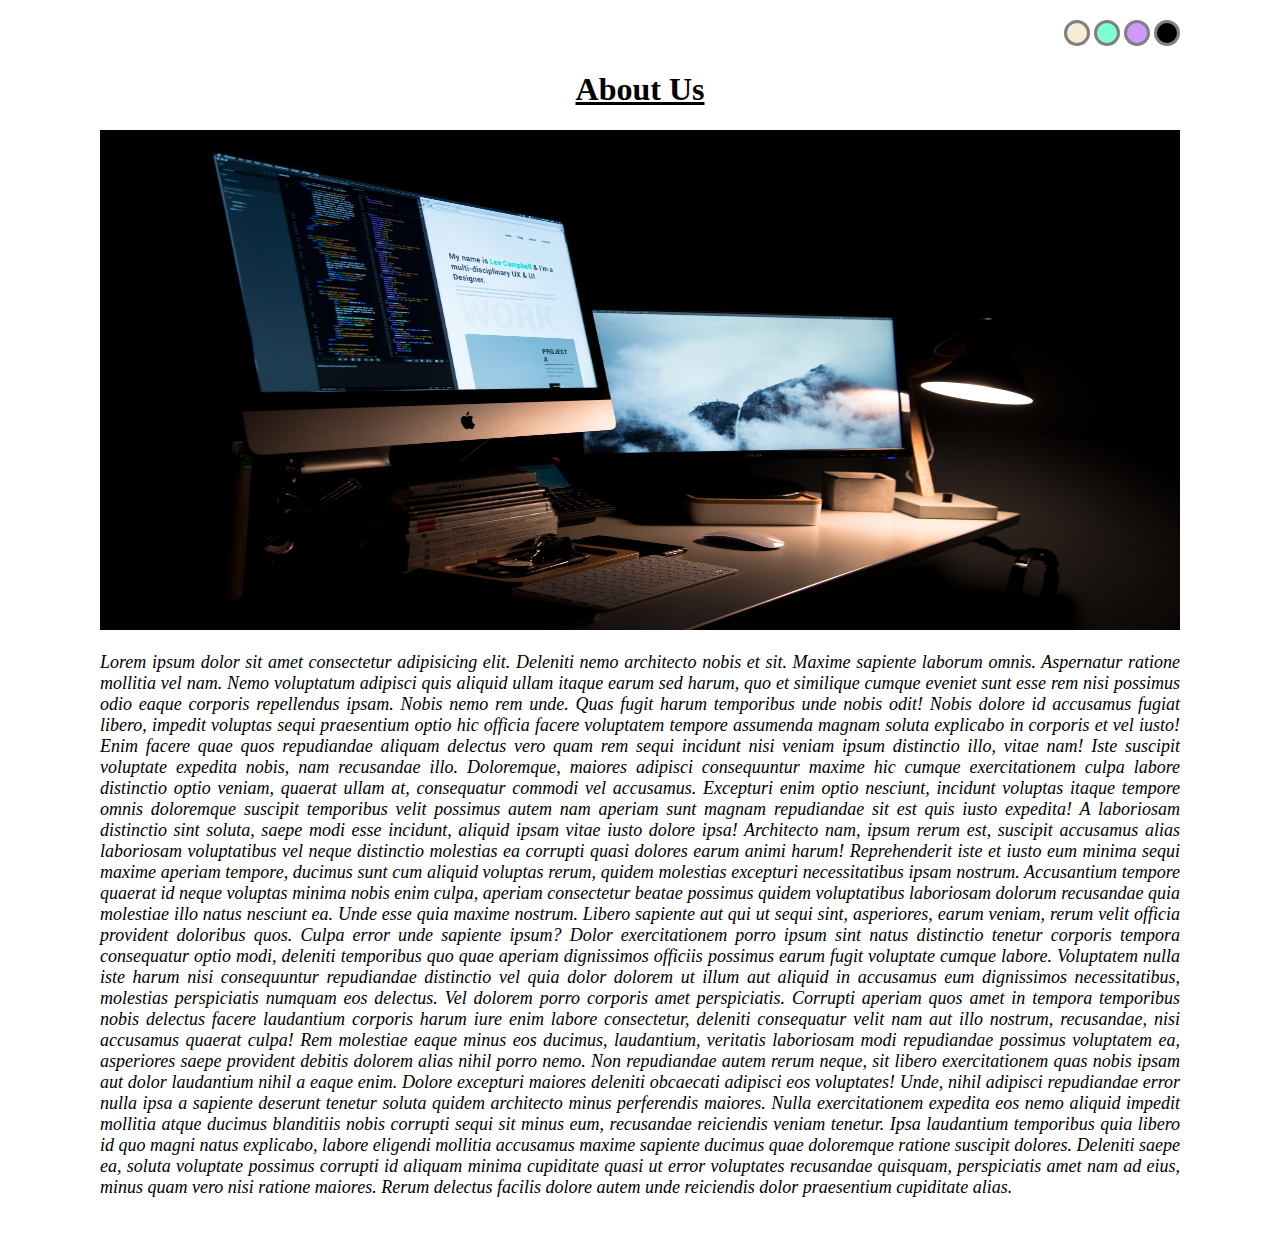
<file: BackgroundChanger/index.html>
<!DOCTYPE html>
<html lang="en">
<head>
    <meta charset="UTF-8">
    <meta http-equiv="X-UA-Compatible" content="IE=edge">
    <meta name="viewport" content="width=device-width, initial-scale=1.0">
    <title>Background Changer</title>
    <style>
        body{
            margin: 0;
            padding: 20px 100px;
        }
        h1{
            text-align: center;
            text-decoration: underline;
        }
        img{
            width: 100%;
            height: 500px;
            margin: 0 auto;
        }
        p{
            font-size: 18px;
            text-align: justify;
        }
        .btn{
            width: 20px;
            height: 20px;
            display: inline-block;
            border: solid grey;
            border-radius: 50%;
            cursor: pointer;
        }
        #white{
            background-color: antiquewhite;
        }
        #aqua{
            background-color: aquamarine;
        }
        #violet{
            background-color: #ce9aff;
        }
        #black{
            background-color: black;
        }
        #color-switcher{
            text-align: right;
        }
    </style>
</head>
<body>
    <div id="color-switcher">
        <span class="btn" id="white" onclick="changeBG('#FAEBD7')"></span>
        <span class="btn" id="aqua" onclick="changeBG('#7FFFD4')"></span>
        <span class="btn" id="violet" onclick="changeBG('#ce9aff')"></span>
        <span class="btn" id="black" onclick="changeBG('#000000')"></span>
    </div>

    <h1 class="text">About Us</h1>
    <img src="image1.jpg" alt="">
    <p class="text">
        <i>
        Lorem ipsum dolor sit amet consectetur adipisicing elit. Deleniti nemo architecto nobis et sit. 
        Maxime sapiente laborum omnis. Aspernatur ratione mollitia vel nam. Nemo voluptatum adipisci quis 
        aliquid ullam itaque earum sed harum, quo et similique cumque eveniet sunt esse rem nisi possimus 
        odio eaque corporis repellendus ipsam. Nobis nemo rem unde. Quas fugit harum temporibus unde nobis 
        odit! Nobis dolore id accusamus fugiat libero, impedit voluptas sequi praesentium optio hic officia 
        facere voluptatem tempore assumenda magnam soluta explicabo in corporis et vel iusto! Enim facere quae
        quos repudiandae aliquam delectus vero quam rem sequi incidunt nisi veniam ipsum distinctio illo, vitae 
        nam! Iste suscipit voluptate expedita nobis, nam recusandae illo. Doloremque, maiores adipisci consequuntur 
        maxime hic cumque exercitationem culpa labore distinctio optio veniam, quaerat ullam at, consequatur commodi 
        vel accusamus. Excepturi enim optio nesciunt, incidunt voluptas itaque tempore omnis doloremque suscipit 
        temporibus velit possimus autem nam aperiam sunt magnam repudiandae sit est quis iusto expedita! A laboriosam 
        distinctio sint soluta, saepe modi esse incidunt, aliquid ipsam vitae iusto dolore ipsa! Architecto nam, ipsum 
        rerum est, suscipit accusamus alias laboriosam voluptatibus vel neque distinctio molestias ea corrupti quasi 
        dolores earum animi harum! Reprehenderit iste et iusto eum minima sequi maxime aperiam tempore, ducimus sunt 
        cum aliquid voluptas rerum, quidem molestias excepturi necessitatibus ipsam nostrum. Accusantium tempore quaerat 
        id neque voluptas minima nobis enim culpa, aperiam consectetur beatae possimus quidem voluptatibus laboriosam 
        dolorum recusandae quia molestiae illo natus nesciunt ea. Unde esse quia maxime nostrum. Libero sapiente aut qui 
        ut sequi sint, asperiores, earum veniam, rerum velit officia provident doloribus quos. Culpa error unde sapiente 
        ipsum? Dolor exercitationem porro ipsum sint natus distinctio tenetur corporis tempora consequatur optio modi, 
        deleniti temporibus quo quae aperiam dignissimos officiis possimus earum fugit voluptate cumque labore. 
        Voluptatem nulla iste harum nisi consequuntur repudiandae distinctio vel quia dolor dolorem ut illum aut 
        aliquid in accusamus eum dignissimos necessitatibus, molestias perspiciatis numquam eos delectus. Vel dolorem 
        porro corporis amet perspiciatis. Corrupti aperiam quos amet in tempora temporibus nobis delectus facere 
        laudantium corporis harum iure enim labore consectetur, deleniti consequatur velit nam aut illo nostrum, 
        recusandae, nisi accusamus quaerat culpa! Rem molestiae eaque minus eos ducimus, laudantium, veritatis 
        laboriosam modi repudiandae possimus voluptatem ea, asperiores saepe provident debitis dolorem alias nihil 
        porro nemo. Non repudiandae autem rerum neque, sit libero exercitationem quas nobis ipsam aut dolor laudantium 
        nihil a eaque enim. Dolore excepturi maiores deleniti obcaecati adipisci eos voluptates! Unde, nihil adipisci 
        repudiandae error nulla ipsa a sapiente deserunt tenetur soluta quidem architecto minus perferendis maiores. 
        Nulla exercitationem expedita eos nemo aliquid impedit mollitia atque ducimus blanditiis nobis corrupti sequi 
        sit minus eum, recusandae reiciendis veniam tenetur. Ipsa laudantium temporibus quia libero id quo magni natus 
        explicabo, labore eligendi mollitia accusamus maxime sapiente ducimus quae doloremque ratione suscipit dolores. 
        Deleniti saepe ea, soluta voluptate possimus corrupti id aliquam minima cupiditate quasi ut error voluptates 
        recusandae quisquam, perspiciatis amet nam ad eius, minus quam vero nisi ratione maiores. Rerum delectus facilis 
        dolore autem unde reiciendis dolor praesentium cupiditate alias.</i>
    </p>

    <script>
        function changeBG(color){
            document.body.style.backgroundColor = color;
            let txt = document.getElementsByClassName('text');
            if(color == '#000000'){
                for(let elm of txt){
                    elm.style.color = "white";
                }
            } else{
                for(let elm of txt){
                    elm.style.color = "black";
                }
            }
        }
    </script>
    
</body>
</html>
</file>
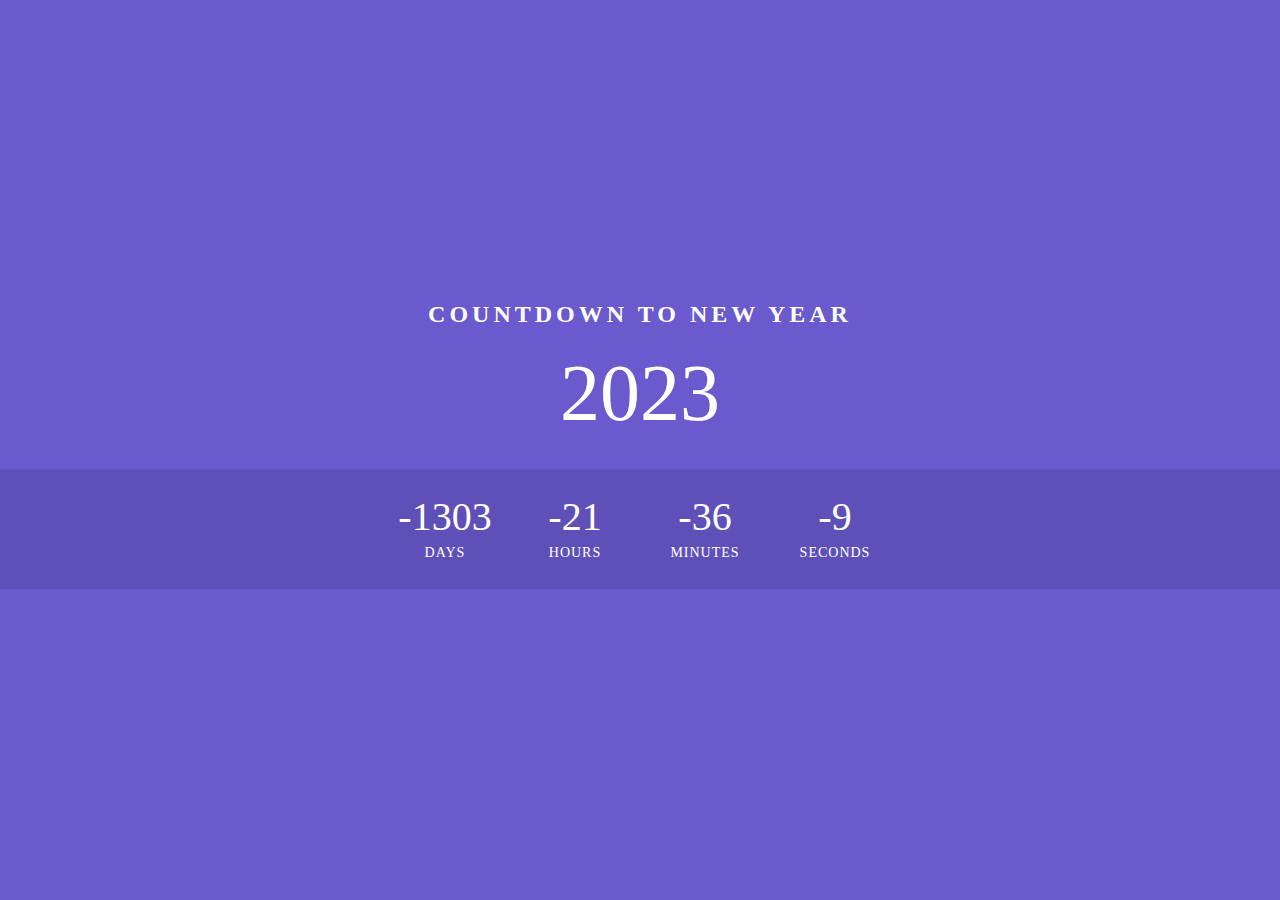
<file: New Year-Countdown/Index.html>
<!DOCTYPE html>
<html lang="en">
<head>
    <meta charset="UTF-8">
    <meta http-equiv="X-UA-Compatible" content="IE=edge">
    <meta name="viewport" content="width=device-width, initial-scale=1.0">
    <title>New-Year-Countdown</title>
    <link rel="stylesheet" href="style.css">
</head>
<body>

    <h2>Countdown to New Year</h2>
    <div class="year">2023</div>
    <div class="countdown">
        <div id="day">00</div>
        <div id="hour">00</div>
        <div id="minute">00</div>
        <div id="second">00</div>
    </div>

    <script src="index.js"></script>
    
</body>
</html>
</file>
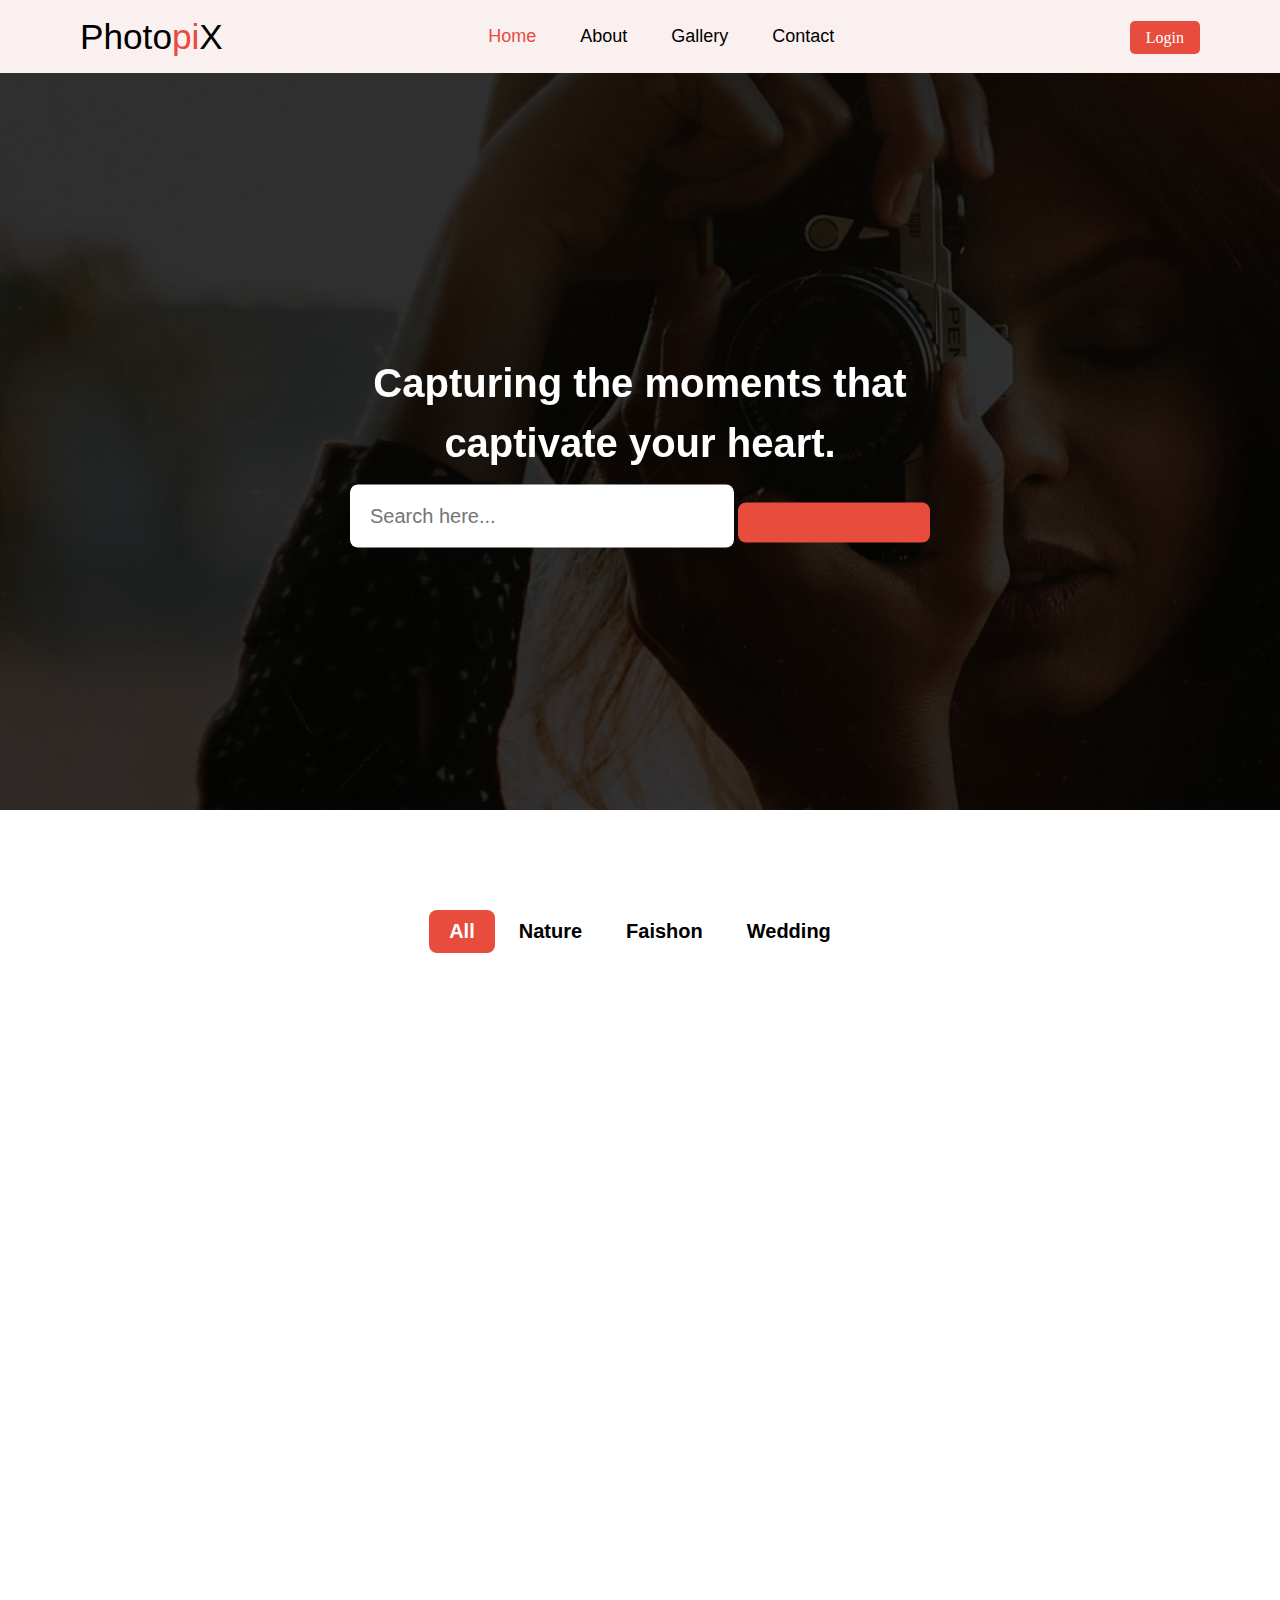
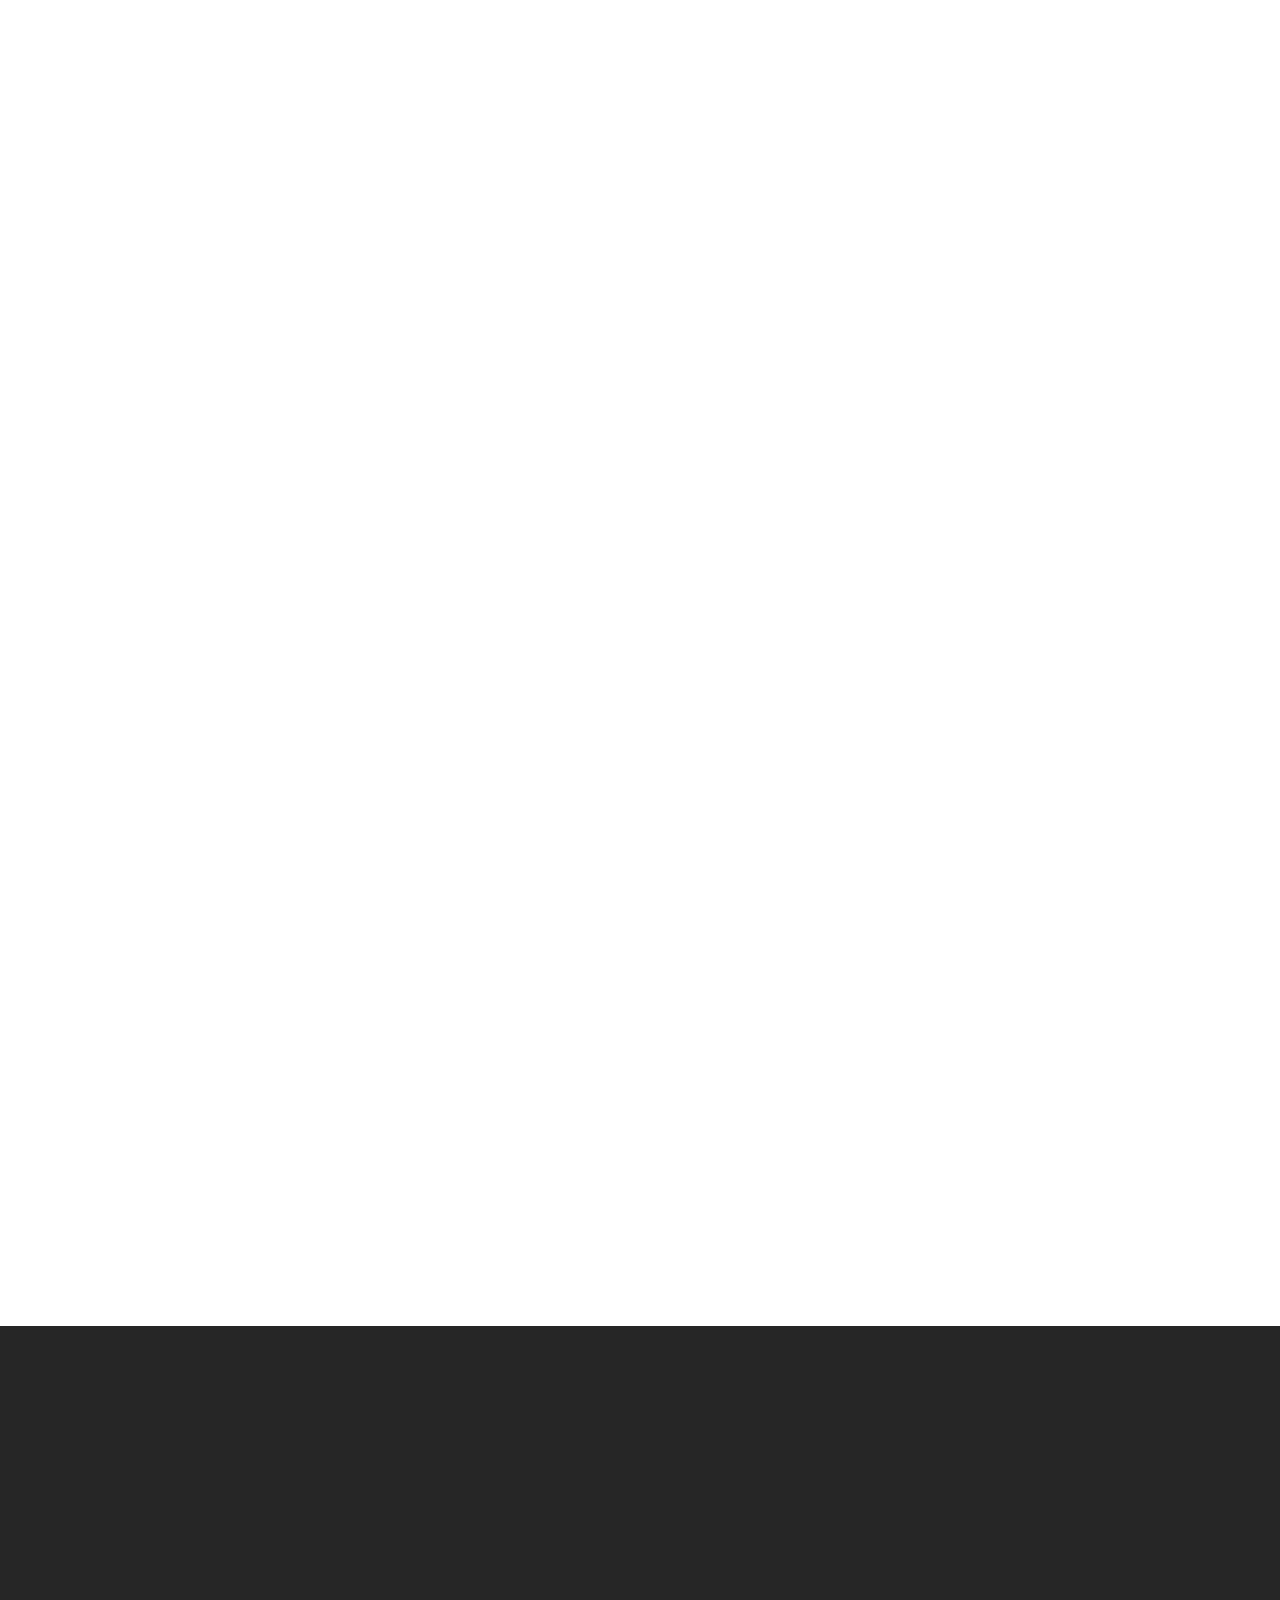
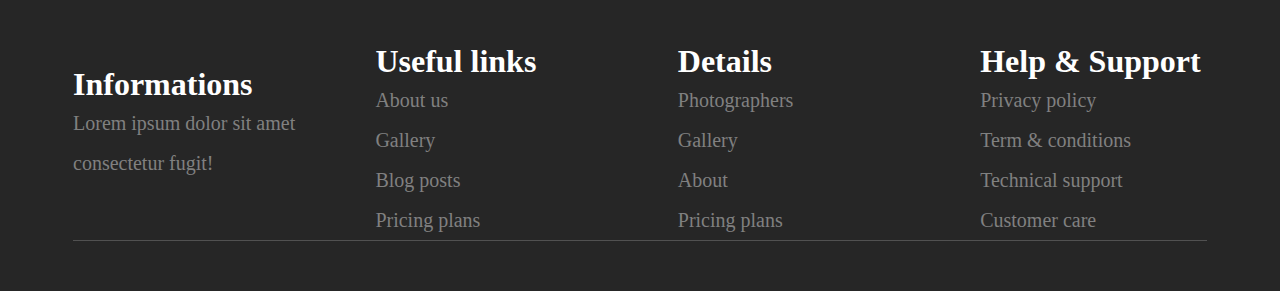
<file: PhotopiXs/Index.html>
<!DOCTYPE html>
<html lang="en">
<head>
    <meta charset="UTF-8">
    <meta http-equiv="X-UA-Compatible" content="IE=edge">
    <meta name="viewport" content="width=device-width, initial-scale=1.0">
    <title>PHOTOPIXS</title>
    <link href="https://unpkg.com/aos@2.3.1/dist/aos.css" rel="stylesheet">
    <link rel="stylesheet" href="style.css">
    <link rel="stylesheet" href="https://cdnjs.cloudflare.com/ajax/libs/font-awesome/6.2.0/css/all.min.css"
    integrity="sha512-xh6O/CkQoPOWDdYTDqeRdPCVd1SpvCA9XXcUnZS2FmJNp1coAFzvtCN9BmamE+4aHK8yyUHUSCcJHgXloTyT2A=="
    crossorigin="anonymous" referrerpolicy="no-referrer" />
</head>
<body>
    <header>
        <nav>
            <div class="logo">
                Photo<span>pi</span>X
            </div>

            <div class="menu">
                <a href="#">Home</a>
                <a href="#">About</a>
                <a href="#">Gallery</a>
                <a href="#">Contact</a>
            </div>
            
            <div class="icon">
                <i class="fa-sharp fa-solid fa-magnifying-glass"></i>
                <a href="#">Login</a>
            </div>
        </nav>

        <section class="h-text">
            <i data-aos="fade-up" class="fa-solid fa-camera" id="camera"></i>
            <h1 data-aos="fade-up">Capturing the moments that captivate your heart.</h1>
            <input type="text" placeholder="Search here...">
            <button><i class="fa-sharp fa-solid fa-magnifying-glass"></i></button>
        </section>
    </header>

    <section class="filter-gallery">
        <div class="portfolio-menu">
            <ul>
                <li class="active" data-filter="#">All</li>
                <li data-filter=".nature">Nature</li>
                <li data-filter=".faishon">Faishon</li>
                <li data-filter=".wedding">Wedding</li>
            </ul>
        </div>

        <div class="portfolio-item">
            <div class="item nature" data-aos="flip-left" data-aos-offset="100" data-aos-delay="100">
                <img src="img/p1.jpg" width= "100" height="100">
            </div>
            <div class="item faishon" data-aos="flip-left" data-aos-offset="100" data-aos-delay="200">
                <img src="img/p2.jpg" width= "100" height="100">
            </div>
            <div class="item wedding" data-aos="flip-left" data-aos-offset="100" data-aos-delay="300">
                <img src="img/p3.jpg" width= "100" height="100">
            </div>
            <div class="item nature" data-aos="flip-left" data-aos-offset="100" data-aos-delay="100">
                <img src="img/p4.jpg" width= "100" height="100">
            </div>
            <div class="item faishon" data-aos="flip-left" data-aos-offset="100" data-aos-delay="200">
                <img src="img/p5.jpg" width= "100" height="100">
            </div>
            <div class="item wedding" data-aos="flip-left" data-aos-offset="100" data-aos-delay="300">
                <img src="img/p6.jpg" width= "100" height="100">
            </div>
            <div class="item nature" data-aos="flip-left" data-aos-offset="100" data-aos-delay="100">
                <img src="img/p7.jpg" width= "100" height="100">
            </div>
            <div class="item faishon" data-aos="flip-left" data-aos-offset="100" data-aos-delay="200">
                <img src="img/p8.jpg" width= "100" height="100">
            </div>
            <div class="item wedding" data-aos="flip-left" data-aos-offset="100" data-aos-delay="300">
                <img src="img/p9.jpg" width= "100" height="100">
            </div>
        </div>
    </section>

    <section class="member">
        <div class="member-info" data-aos="zoom-in-up" data-aos-delay="100">
            <h1>Our <span>Informations</span></h1>
            <p>What our member says</p>
        </div>

        <div class="member-card" data-aos="zoom-in-up" data-aos-delay="200">
            <img src="img/member.png">
            <p>
                Lorem ipsum dolor, sit amet consectetur adipisicing elit. Eligendi ab commodi doloremque porro.
                Sequi iure beatae quos fugiat animi, quidem nesciunt quis perferendis?
            </p>
            <h2>* Maria Sharapova</h2>
            <img src="img/icon1.png" width = "100">
            <img src="img/icon2.png" width = "100">
            <img src="img/icon3.png" width = "100">
            <img src="img/icon4.png" width = "100">
        </div>

        <div class="m-images"  data-aos="zoom-in-up" data-aos-delay="300">
            <img src="img/s1.jpg">
            <img src="img/s2.jpg">
            <img src="img/s3.jpg">
            <img src="img/s4.jpg">
            <img src="img/s5.jpg">
            <img src="img/s6.jpg">
            
        </div>
    </section>

    <footer>
        <div id="rap">
            <div class="newsletter"  data-aos="zoom-in-up" data-aos-delay="100" data-aos-offset="400">
                <div>
                    <h2>Visite my website and upload Pictures...</h2>
                    <p>We're a team of non-cynics who truly care for our work.</p>
                </div>
                <div class="ntext">
                    <label>
                        <input type="text" placeholder="Enter your Email">
                        <button>Subscribe</button>
                    </label>
                </div>
            </div>

            <div class="f-contact">
                <div>
                    <h1>Informations</h1>
                    <p>
                        Lorem ipsum dolor sit amet consectetur fugit! 
                    </p>
                    <i class="fa-brands fa-square-whatsapp"></i>
                    <i class="fa-brands fa-square-instagram"></i>
                    <i class="fa-brands fa-telegram"></i>
                    <i class="fa-brands fa-twitter"></i>
                </div>

                <div>
                    <h1>Useful links</h1>
                    <p>About us</p>
                    <p>Gallery</p>
                    <p>Blog posts</p>
                    <p>Pricing plans</p>
                </div>

                <div>
                    <h1>Details</h1>
                    <p>Photographers</p>
                    <p>Gallery</p>
                    <p>About</p>
                    <p>Pricing plans</p>
                </div>

                <div>
                    <h1>Help & Support</h1>
                    <p>Privacy policy</p>
                    <p>Term & conditions</p>
                    <p>Technical support</p>
                    <p>Customer care</p>
                </div>
            </div>
        </div>
    </footer>

    <script src="https://unpkg.com/aos@2.3.1/dist/aos.js"></script>

    <script>
        AOS.init();
      </script>
</body>
</html>
</file>
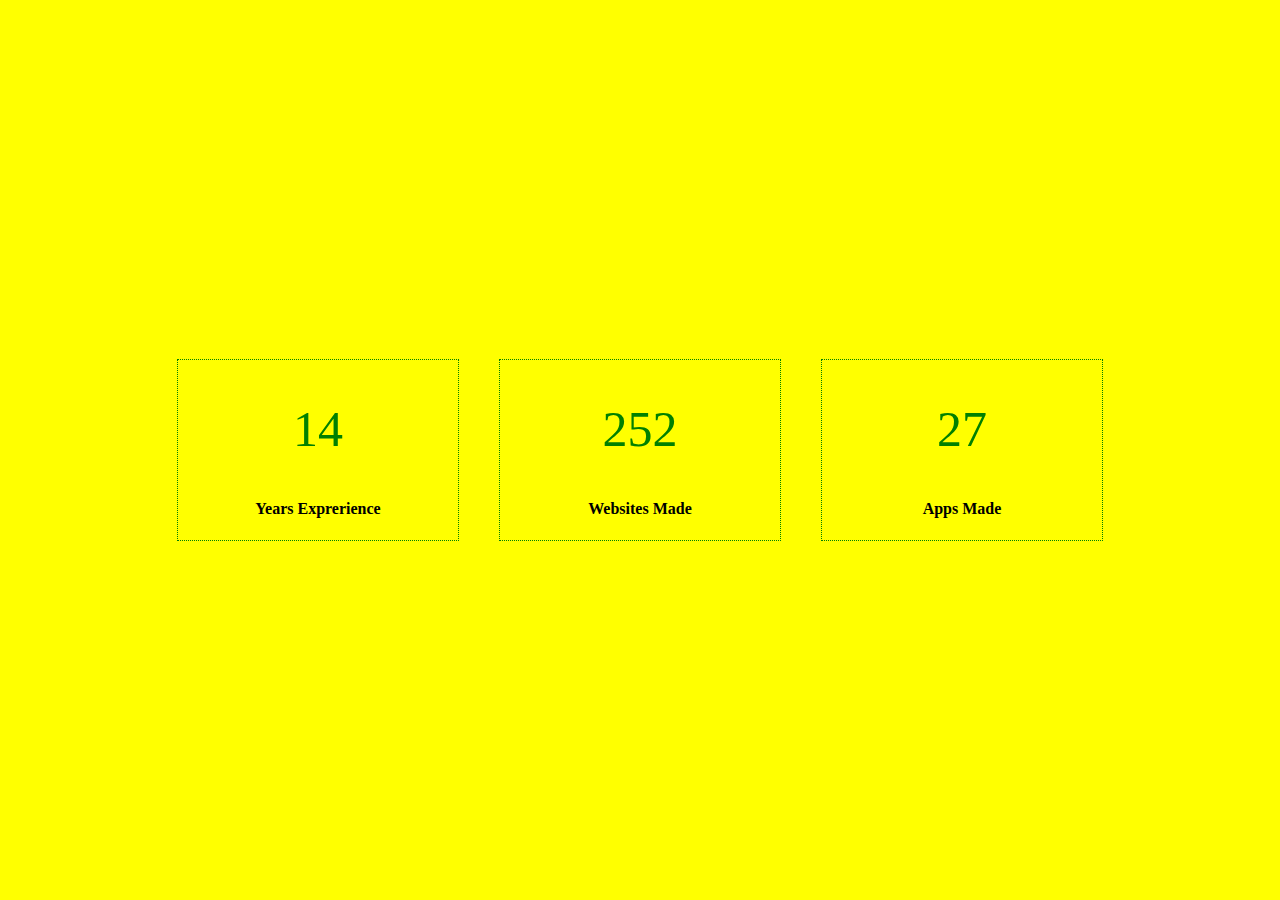
<file: Profile Sratistics/index.html>
<!DOCTYPE html>
<html lang="en">
<head>
    <meta charset="UTF-8">
    <meta http-equiv="X-UA-Compatible" content="IE=edge">
    <meta name="viewport" content="width=device-width, initial-scale=1.0">
    <title>Profile-Statistics</title>
    <link rel="stylesheet" href="https://cdnjs.cloudflare.com/ajax/libs/font-awesome/6.1.1/css/all.min.css"
     integrity="sha512-KfkfwYDsLkIlwQp6LFnl8zNdLGxu9YAA1QvwINks4PhcElQSvqcyVLLD9aMhXd13uQjoXtEKNosOWaZqXgel0g==" 
     crossorigin="anonymous" referrerpolicy="no-referrer" />
     <link rel="stylesheet" href="style.css">
</head>
<body>
    <div class="container">
        <i class="icon fa-solid fa-briefcase fa-3x"></i>
        <div class="counter" data-ceil="15">15</div>
        <h4>Years Exprerience</h4>
    </div>
    <div class="container">
        <i class="icon fa-solid fa-cloud fa-3x"></i>
        <div class="counter" data-ceil="260">260</div>
        <h4>Websites Made</h4>
    </div>
    <div class="container">
        <i class="icon fa-brands fa-apple fa-3x"></i>
        <div class="counter" data-ceil="27">27</div>
        <h4>Apps Made</h4>
    </div>
    <script src ="index.js"></script>
</body>
</html>
</file>
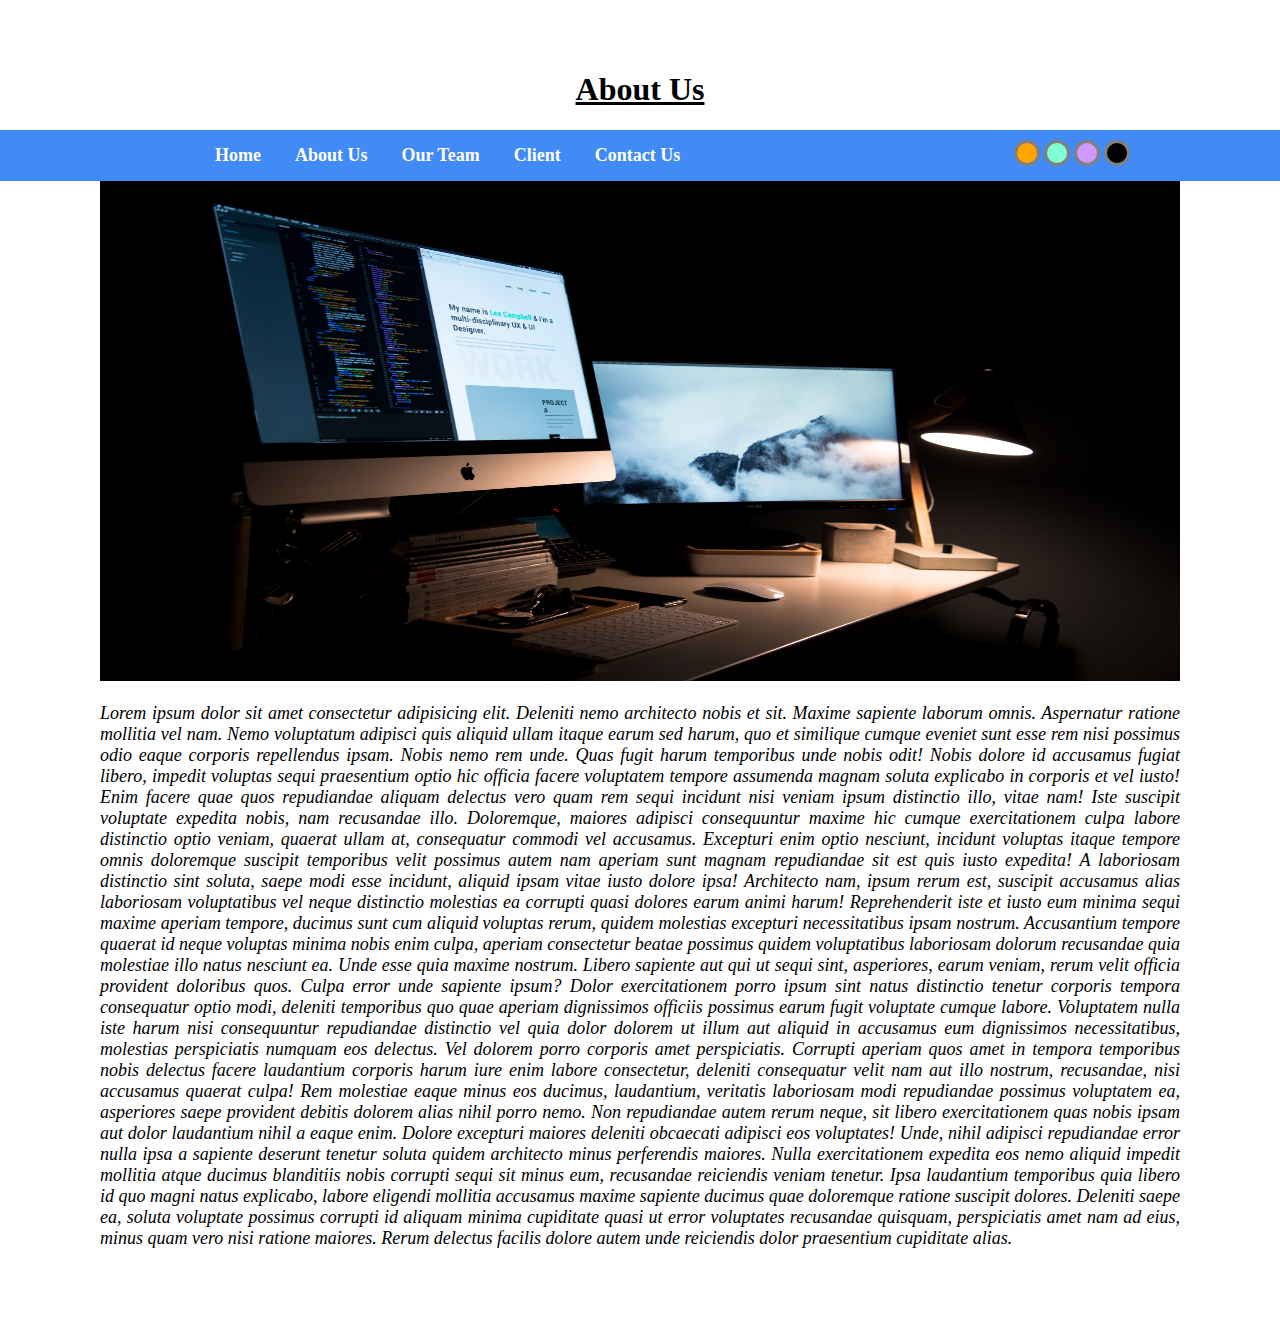
<file: StickyNavBar.html/index.html>
<!DOCTYPE html>
<html lang="en">
<head>
    <meta charset="UTF-8">
    <meta http-equiv="X-UA-Compatible" content="IE=edge">
    <meta name="viewport" content="width=device-width, initial-scale=1.0">
    <title>Sticky Nav Bar</title>
    <style>
        body{
            margin: 0;
            padding: 50px 0px;
        }
        h1{
            text-align: center;
            text-decoration: underline;
        }
        img{
            width: 100%;
            height: 500px;
            margin-left: auto;
            margin-right: auto;
        }
        #para{
            margin-left: 100px;
            margin-right: 100px;
        }
        p{
            font-size: 18px;
            text-align: justify;
        }
        .btn{
            width: 20px;
            height: 20px;
            display: inline-block;
            border: solid grey;
            border-radius: 50%;
            cursor: pointer;
        }
        #white{
            background-color: orange;
        }
        #aqua{
            background-color: aquamarine;
        }
        #violet{
            background-color: #ce9aff;
        }
        #black{
            background-color: black;
        }
        #color-switcher{
            text-align: right;
            margin-right: 150px;
        }

        #nav-bar{
            text-align: center;
            background-color: #428af5;
            display: flex;
            align-items: center;
        }
        #list {
            margin-left: 200px;
            margin-right: auto;
        }
        #nav-bar li{
            display: inline-block;
            padding: 15px;
            color: white;
            font-size: 18px;
            font-weight: bold;
            
        }
       .sticky{
        position: fixed;
        top: 0;
        width: 100%;
       } 


    </style>
</head>
<body>
    

    <h1 class="text">About Us</h1>

    <nav id="nav-bar">
        <div id="list">
            <li>Home</li>
            <li>About Us</li>
            <li>Our Team</li>
            <li>Client</li>
            <li>Contact Us</li>
        </div>

        <div id="color-switcher">
            <span class="btn" id="white" onclick="changeBG('#FFA500')"></span>
            <span class="btn" id="aqua" onclick="changeBG('#7FFFD4')"></span>
            <span class="btn" id="violet" onclick="changeBG('#ce9aff')"></span>
            <span class="btn" id="black" onclick="changeBG('#000000')"></span>
        </div>
    </nav>

    <div id="para">
    <img src="image1.jpg" alt="">
    
        <p class="text">
            <i>
            Lorem ipsum dolor sit amet consectetur adipisicing elit. Deleniti nemo architecto nobis et sit. 
            Maxime sapiente laborum omnis. Aspernatur ratione mollitia vel nam. Nemo voluptatum adipisci quis 
            aliquid ullam itaque earum sed harum, quo et similique cumque eveniet sunt esse rem nisi possimus 
            odio eaque corporis repellendus ipsam. Nobis nemo rem unde. Quas fugit harum temporibus unde nobis 
            odit! Nobis dolore id accusamus fugiat libero, impedit voluptas sequi praesentium optio hic officia 
            facere voluptatem tempore assumenda magnam soluta explicabo in corporis et vel iusto! Enim facere quae
            quos repudiandae aliquam delectus vero quam rem sequi incidunt nisi veniam ipsum distinctio illo, vitae 
            nam! Iste suscipit voluptate expedita nobis, nam recusandae illo. Doloremque, maiores adipisci consequuntur 
            maxime hic cumque exercitationem culpa labore distinctio optio veniam, quaerat ullam at, consequatur commodi 
            vel accusamus. Excepturi enim optio nesciunt, incidunt voluptas itaque tempore omnis doloremque suscipit 
            temporibus velit possimus autem nam aperiam sunt magnam repudiandae sit est quis iusto expedita! A laboriosam 
            distinctio sint soluta, saepe modi esse incidunt, aliquid ipsam vitae iusto dolore ipsa! Architecto nam, ipsum 
            rerum est, suscipit accusamus alias laboriosam voluptatibus vel neque distinctio molestias ea corrupti quasi 
            dolores earum animi harum! Reprehenderit iste et iusto eum minima sequi maxime aperiam tempore, ducimus sunt 
            cum aliquid voluptas rerum, quidem molestias excepturi necessitatibus ipsam nostrum. Accusantium tempore quaerat 
            id neque voluptas minima nobis enim culpa, aperiam consectetur beatae possimus quidem voluptatibus laboriosam 
            dolorum recusandae quia molestiae illo natus nesciunt ea. Unde esse quia maxime nostrum. Libero sapiente aut qui 
            ut sequi sint, asperiores, earum veniam, rerum velit officia provident doloribus quos. Culpa error unde sapiente 
            ipsum? Dolor exercitationem porro ipsum sint natus distinctio tenetur corporis tempora consequatur optio modi, 
            deleniti temporibus quo quae aperiam dignissimos officiis possimus earum fugit voluptate cumque labore. 
            Voluptatem nulla iste harum nisi consequuntur repudiandae distinctio vel quia dolor dolorem ut illum aut 
            aliquid in accusamus eum dignissimos necessitatibus, molestias perspiciatis numquam eos delectus. Vel dolorem 
            porro corporis amet perspiciatis. Corrupti aperiam quos amet in tempora temporibus nobis delectus facere 
            laudantium corporis harum iure enim labore consectetur, deleniti consequatur velit nam aut illo nostrum, 
            recusandae, nisi accusamus quaerat culpa! Rem molestiae eaque minus eos ducimus, laudantium, veritatis 
            laboriosam modi repudiandae possimus voluptatem ea, asperiores saepe provident debitis dolorem alias nihil 
            porro nemo. Non repudiandae autem rerum neque, sit libero exercitationem quas nobis ipsam aut dolor laudantium 
            nihil a eaque enim. Dolore excepturi maiores deleniti obcaecati adipisci eos voluptates! Unde, nihil adipisci 
            repudiandae error nulla ipsa a sapiente deserunt tenetur soluta quidem architecto minus perferendis maiores. 
            Nulla exercitationem expedita eos nemo aliquid impedit mollitia atque ducimus blanditiis nobis corrupti sequi 
            sit minus eum, recusandae reiciendis veniam tenetur. Ipsa laudantium temporibus quia libero id quo magni natus 
            explicabo, labore eligendi mollitia accusamus maxime sapiente ducimus quae doloremque ratione suscipit dolores. 
            Deleniti saepe ea, soluta voluptate possimus corrupti id aliquam minima cupiditate quasi ut error voluptates 
            recusandae quisquam, perspiciatis amet nam ad eius, minus quam vero nisi ratione maiores. Rerum delectus facilis 
            dolore autem unde reiciendis dolor praesentium cupiditate alias.</i>
        </p>
    </div>

    <script>

        window.addEventListener('scroll', function(){
            let navbar = document.getElementById("nav-bar");

            if(window.pageYOffset >= 131.1){
                navbar.classList.add('sticky');
            } else{
                navbar.classList.remove('sticky');
            }
        })

        function changeBG(color){
            document.body.style.backgroundColor = color;
            let txt = document.getElementsByClassName('text');
            if(color == '#000000'){
                for(let elm of txt){
                    elm.style.color = "white";
                }
            } else{
                for(let elm of txt){
                    elm.style.color = "black";
                }
            }
        }
    </script>
    
</body>
</html>
</file>
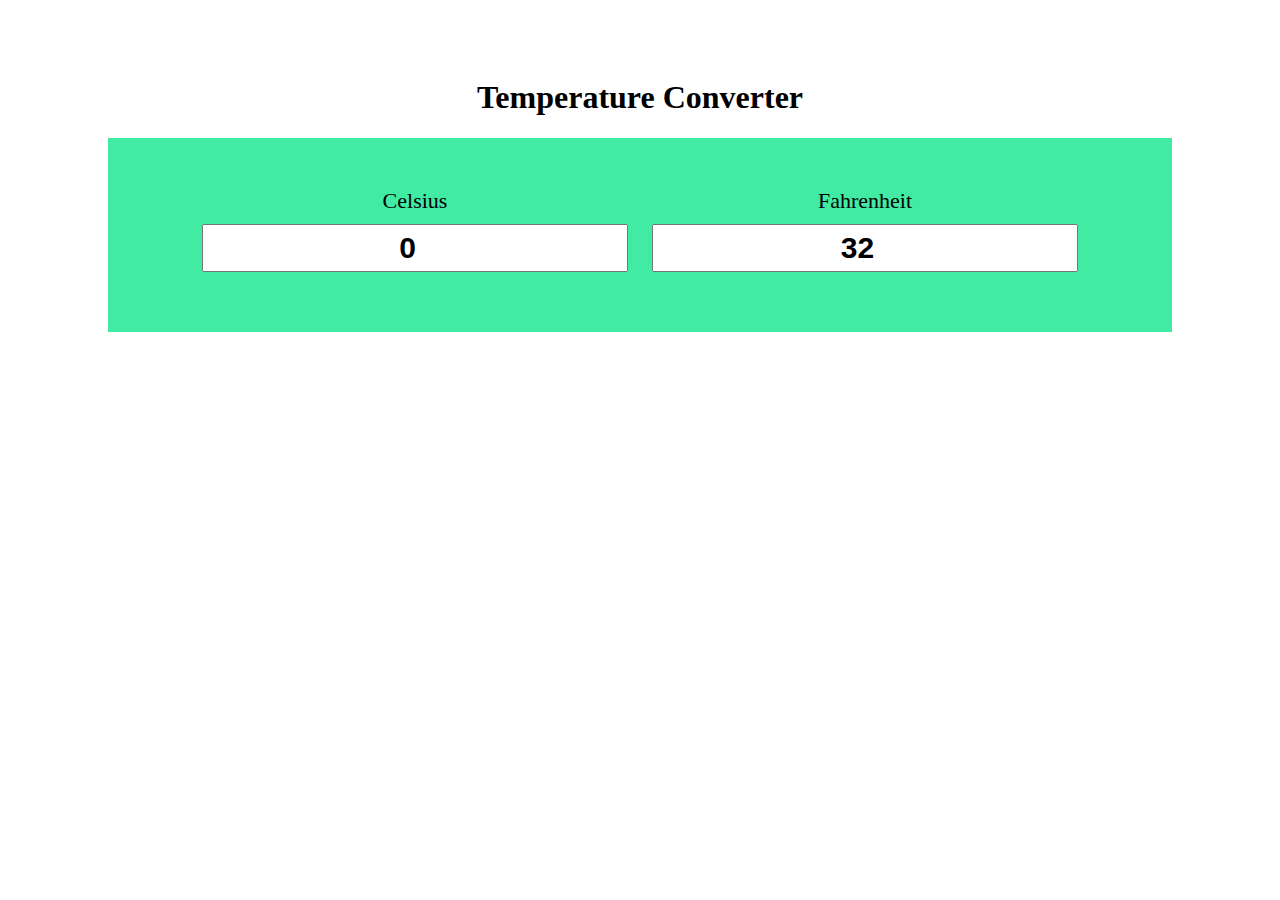
<file: Temperature Converter/index.html>
<!DOCTYPE html>
<html lang="en">
<head>
    <meta charset="UTF-8">
    <meta http-equiv="X-UA-Compatible" content="IE=edge">
    <meta name="viewport" content="width=device-width, initial-scale=1.0">
    <title>Temperature Converter</title>
    <style>
        body{
            padding: 50px 100px;
        }
        h1{
            text-align: center;
        }
        #container{
            text-align: center;
            background-color: rgba(17, 230, 141, 0.8);
            padding: 50px;
        }
        .input-div{
            display: inline-block;  
        }
        .inp{
            padding: 5px 10px;
            margin: 10px;
            font-size: 30px;
            font-weight: bold;
            text-align: center;
        }
        label{
            font-size: 22px;
            
        }
    </style>
</head>
<body>
    <h1>Temperature Converter</h1>
    <div id="container">
        <div class="input-div">
            <label> Celsius</label><br>
            <input id="cel" class="inp" type="number" value="0">
        </div>
        <div class="input-div">
            <label> Fahrenheit</label><br>
            <input id="fah" class="inp" type="number" value="32">
        </div>
    </div>

    <script>
        var cel = document.getElementById('cel');
        var fah = document.getElementById("fah");

        cel.addEventListener('input', function(){
            let c = this.value;
            let f = (c * 9/5) + 32;
            
            if(!Number.isInteger(f)){
                f = f.toFixed(4);
            }
            fah.value = f;
        });

        fah.addEventListener('input', function(){
            let p = this.value;
            let z =  (p - 32) * 5/9 ;	
            
            if(!Number.isInteger()){
                z = z.toFixed(4);
            }
            cel.value = z;
        });




    </script>
</body>
</html>
</file>
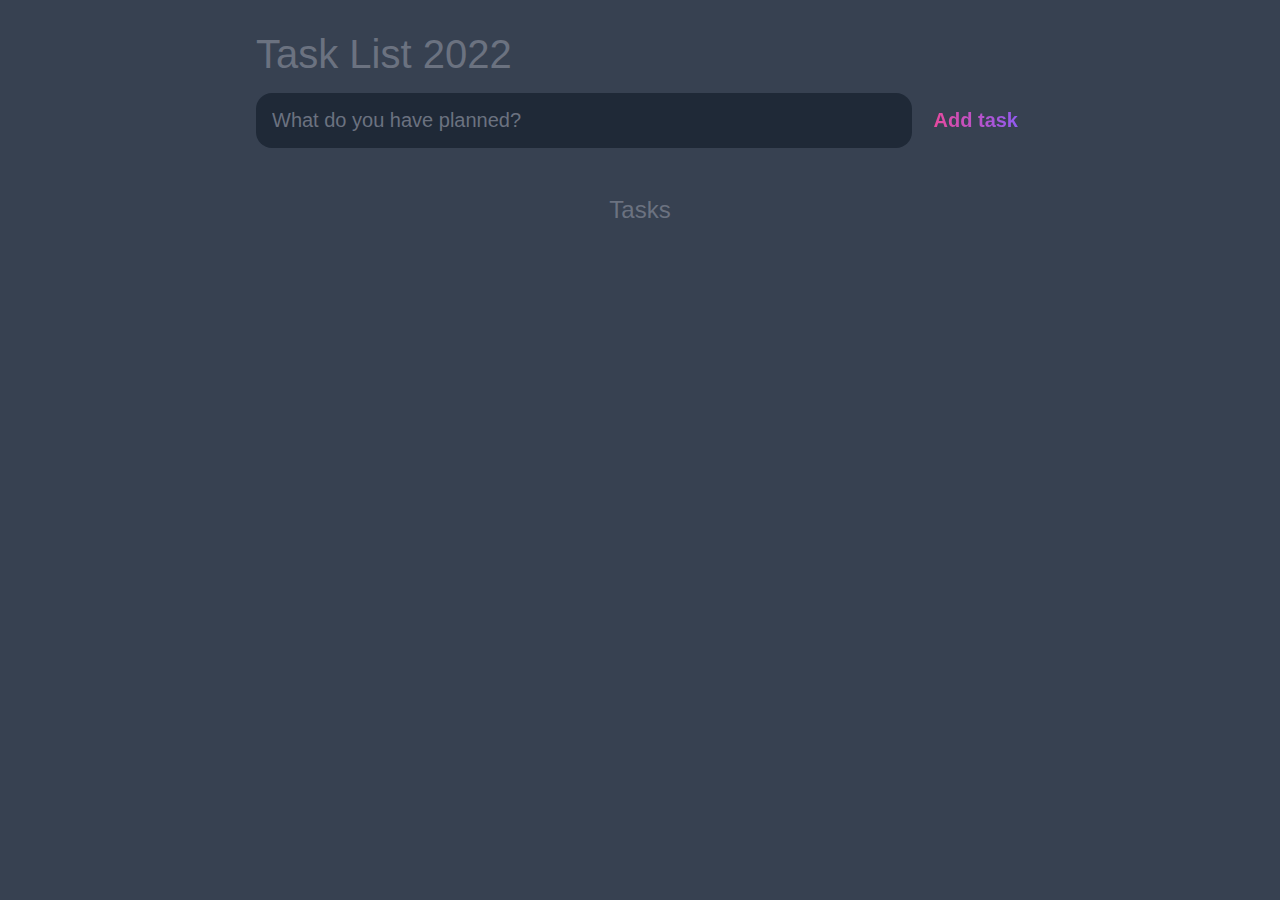
<file: To Do List/index.html>
<!DOCTYPE html>
<html lang="en">
<head>
    <meta charset="UTF-8">
    <meta http-equiv="X-UA-Compatible" content="IE=edge">
    <meta name="viewport" content="width=device-width, initial-scale=1.0">
    <title>To Do List</title>
    <link rel="stylesheet" href="style.css">
</head>
<body>
    
    <header>
        <h1>Task List 2022</h1>
        <form id = "new-task-form">
            <input id ="new-task-input" type="text" placeholder ="What do you have planned?" />
            <input id ="new-task-submit" type="submit" value ="Add task" />
        </form>
    </header>

    <main>
        <section class="task-list">
            <h2>Tasks</h2>
            <div id="tasks">

                <!-- <div class="task">
                    <div class="content">
                        <input type="text" class="text" value ="My shiny task" readonly>
                    </div>
                    <div class="actions">
                        <button class="edit">Edit</button>
                        <button class="delete">Delete</button>
                    </div>
                </div> -->
    
            </div>
        </section>
    </main>



    <script src="app.js"></script>
</body>
</html>
</file>
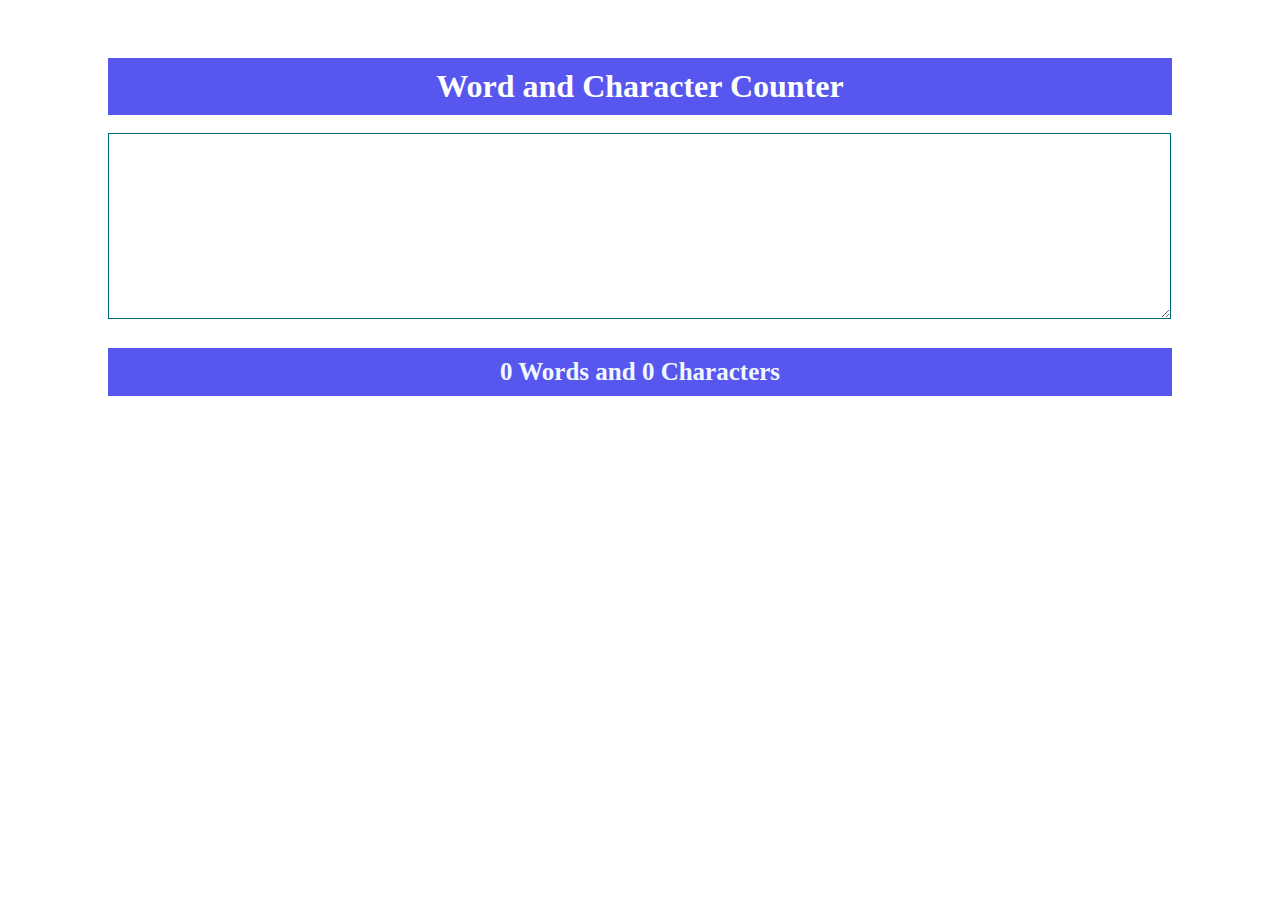
<file: Word Counter/index.html>
<!DOCTYPE html>
<html lang="en">
<head>
    <meta charset="UTF-8">
    <meta http-equiv="X-UA-Compatible" content="IE=edge">
    <meta name="viewport" content="width=device-width, initial-scale=1.0">
    <title>Word Counter</title>
    <style>
        body{
            padding: 50px 100px;
        }
        h1{
            text-align: center;
            padding: 10px;
            margin: 0px;
            background-color: rgb(87, 87, 240);
            color: white;
        }
        #textbox{
            width: 99.3%;
            border-color: #006780;
            font-size: 15px;
        }
        p{
            text-align: center;
            background-color: rgb(87, 87, 240);
            font-size: 25px;
            font-weight: bold;
            color: aliceblue;
            padding: 10px;
        }
    </style>
</head>
<body>
    <h1>Word and Character Counter</h1><br>
    <textarea id="textbox" cols="30" rows="10"></textarea>

    <p>
        <span id="word">0</span> Words and 
        <span id="char">0</span> Characters
    </p>
    
    <script>
        let textBox = document.getElementById('textbox');
        textBox.addEventListener('input', function(){
            let text = this.value;
            let char = text.length;
            document.getElementById('char').innerHTML = char;

            text = text.trim();
            
            var words = text.split(" ");
            var cleanList = words.filter(function(elm){
                return elm != "";
            });
            document.getElementById('word').innerHTML =cleanList.length;
        });
    </script>
</body>
</html>
</file>
<file: New Year-Countdown/style.css>
body{
    margin: 0;
    display: flex;
    flex-direction: column;
    align-items: center;
    height: 100vh;  
    justify-content: center;
    background-color: slateblue;
    font-family: cursive;
    overflow: hidden;
}

h2{
    color: white;
    text-transform: uppercase;
    letter-spacing: 4px;
    text-align: center;
}

.year{
    font-size: 5em;
    color: white;
    font-weight: blod;
}

.countdown{
    margin: 30px;
    background-color: rgba(0,0,0,.1);
    width: 100%;
    color: white;
    height: 120px;
    display: flex;
    justify-content: center; 
    align-items: center; 
}

.countdown div{
    margin: 0 15px;
    font-size: 2.5em;
    font-weight: 500;
    margin-top: -25px;
    position: relative;
    text-align: center;
    width: 100px;
}

.countdown div::before{
    content: "";
    position: absolute;
    bottom: -30px;
    left: 0;
    font-size: .35em;
    line-height: 35px;
    text-transform: uppercase;
    letter-spacing: 1px;
    font-weight: 500;
    width: 100%;
    height: 35px;
}

.countdown #day::before{
    content: "days";
}
.countdown #hour::before{
    content: "Hours";
}
.countdown #minute::before{
    content: "Minutes";
}
.countdown #second::before{
    content: "Seconds";
}
</file>
<file: PhotopiXs/style.css>
*{
    padding: 0; margin: 0; box-sizing: border-box;
}
body{
    scroll-behavior: smooth;
    overflow-x: hidden;
}

header{
    width: 100%;
    height: 90vh;
    background: linear-gradient(rgba(0,0,0,0.8),rgba(0,0,0,0.8)),
                url('img/banner1.jpg');
    background-size: cover;
    background-attachment: fixed;
}

nav{
    width: 100%;
    height: 73px;
    background: #fbf0f0;
    color: black;
    display: flex;
    justify-content: space-between;
    align-items: center;
    padding: 0px 80px;
    position: fixed;
    top: 0px;
    z-index: 1;
}

.logo{
    font-family: sans-serif;
    font-size: 2.2em;
}
.logo span{
    color: #e74c3c;
}

.menu a{
    text-decoration: none;
    color: black;
    padding: 10px 20px;
    font-family: sans-serif;
    font-size: 18px;
}

.menu a:first-child{
    color: #e74c3c;
}
.menu a:hover{
    color: #e74c3c; 
}

.icon i{
    font-size: 20px;
}
.icon i:hover{
    color: #e74c3c;
}

.icon a{
    text-decoration: none;
    background-color: #e74c3c;
    color: white;
    padding: 8px 16px;
    margin-left: 30px;
    border-radius: 5px; 
}

.h-text{
    color: white;
    max-width: 700px;
    position: absolute;
    top: 50%;
    left: 50%;
    transform: translate(-50%, -50%);
    text-align: center;
}

#camera{
    font-size: 40px;
    margin-bottom: 10px;
}
.h-text h1{
    font-family: sans-serif;
    font-size: 2.5em;
    line-height: 1.5em;

}
.h-text input{
    width: 60%;
    padding: 20px;
    border: none;
    outline: none;
    font-size: 20px;
    border-radius: 8px;
    
}
.h-text button{
    width: 30%;
    padding: 20px;
    background: #e74c3c;
    color: white;
    border: none;
    outline: none;
    border-radius: 8px;
    font-size: 20px;
    margin-top: 30px;
}



.filter-gallery{
    padding: 80px;
    height: auto;
}

.portfolio-menu{
    text-align: center;
    margin-bottom: 20px;
}

.portfolio-menu ul li{
    list-style: none;
    display: inline-block;
    margin: 20px 0px;
    font-size: 20px;
    font-weight: bold;
    font-family: sans-serif;
    padding: 10px 20px;
    cursor: pointer;
    transition: 0.5s ease;
    text-align: center;
}
.portfolio-menu ul li:hover{
    color: white;
    background: #e74c3c;
    border-radius: 8px;     
}

li.active{
    color: white;
    background: #e74c3c;
    border-radius: 8px; 
}

.portfolio-item {
    width: 100%;
    display: flex;
    justify-content: center;
    flex-wrap: wrap;
}
.portfolio-item .item{
    width: 335px;
    height: 360px;
    
    margin-bottom: 20px;
    margin-right: 20px;
}

.portfolio-item .item img{
    width: 100%;
    height: 100%;
    border-radius: 8px;
}

.member{
    width: 100%;
    padding: 20px 100px;
    font-family: sans-serif;
    
}

.member-info{
    text-align: center;
}

.member-info h1{
    font-size: 2.3em;
}
.member-info h1 span{
    color: #e74c3c;
}

.member-card{
    text-align: center;
    padding-top: 40px;
    width: 50%;
    margin: auto;
    
}
.member-card p{
    padding-top: 40px;
}

.m-images{
    width: 100%;
    display: flex;
    justify-content: center;
    align-items: center;
    margin: 20px 0px;
    overflow: hidden;
}

.m-images img{
    width: 173px;
    height: 173px;
    cursor: pointer;
    transition: 0.4s ease-in-out;
}

.m-images img:hover{
    transform: scale(1.5);
}

footer{
    width: 100%;
  
    background: #262626;
    padding: 50px 10px;
    color: white;
}
#rap{
    width: 90%;
    margin: 50px auto 0px auto;
}

.newsletter{
    width: 100%;
    display: flex;
    justify-content: space-between;
    align-items: center;
    padding: 30px;
    border: 1px solid rgb(255, 255, 255, 0.2);
}

.newsletter >div{
    flex-basis: 50%;
}
.ntext{
    text-align: right;
}
.newsletter h2{
    font-size: 2em;
    font-family: sans-serif;
}
.newsletter p{
    font-size: 20px;
    margin-top: 10px;
}
.newsletter label{
    position: relative;
}

.newsletter input{
    padding: 20px;
    width: 70%;
    border-radius: 8px;
    border: none;
    outline: none;
    font-family: sans-serif;
}

.newsletter button{
    position: absolute;
    right: 0;
    padding: 20px;
    width: 30%;
    background: #e74c3c;
    color: white;
    border: none;
    outline: none;
    border-radius: 0 8px 8px 0;
}


.f-contact {
    color: white;
    width: 100%;
    display: flex;
    justify-content: space-between;
    align-items: center;
    margin-top: 3em;
    border-bottom: 1px solid rgba(255,255,255,0.2);
}
.f-contact >div{
    flex-basis: 20%;
}
.f-contact p{
    line-height: 2em;
    font-size: 20px;
    color: grey;
    cursor: pointer;
}
.f-contact p:hover{
    color: white;
}

.f-contact i{
    font-size: 30px;
    cursor: pointer;
    color: white;
    margin: 20px 10px;   
}
</file>
<file: Profile Sratistics/style.css>
body{
    margin: 0;
    display: flex;
    justify-content: center;
    height: 100vh;
    align-items: center;
    text-align: center;
    background-color: yellow;
    font-family: cursive;
}
.container{
    margin: 20px;
    border: dotted green 1px;
    min-width: 200px;
    height: 100px;
    position: relative;
    padding: 40px;
}
.container h4{
    position: absolute;
    bottom: 1px;
    left: 50%;
    transform: translate(-50%);
    white-space: nowrap;
}

.icon{
    position: absolute;
    top: -30px;
    transform: translate(-50%);
}
.counter{
    font-size: 50px;
    position: absolute;
    left: 50%;
    transform: translate(-50%);
    color: green;
}

@media (max-width: 600px){
    body{
        flex-direction: column;
    }
}
</file>
<file: To Do List/style.css>
:root {
    --dark: #374151;
    --darker: #1F2937;
    --darkest: #111827;
    --gray: #6B7280;
    --light: #EEE;
    --pink: #EC4899;
    --purple: #8B5Cf6;
}

*{
    box-sizing: border-box;
    margin: 0;
    font-family: 'Fira sans', sans-serif;
}

body{
    display: flex;
    flex-direction: column;
    min-height: 100vh;
    background: var(--dark);
    color: #FFF;
}

header {
    padding: 2rem 1rem;
    max-width: 800px;
    width: 100%;
    margin: 0 auto;
}

header h1 {
    font-size: 2.5rem;
    font-weight: 300;
    color: var(--gray);
    margin-bottom: 1rem;
}

#new-task-form {
    display: flex;
}

input, button {
    appearance: none;
    border: none;
    outline: none;
    background: none;
    color: white;
    display: block;
    font-size: 15px;
}

#new-task-input {
    flex: 1 1 0%;
    background-color: var(--darker);
    padding: 1rem;
    border-radius: 1rem;
    margin-right: 1rem;
    color: var(--light);
    font-size: 1.25rem;
}

#new-task-input::placeholder {
    color: var(--gray);
}

#new-task-submit {
    color: var(--pink);
    font-size: 1.25rem;
    font-weight: 700;
    background-image: linear-gradient(to right, var(--pink), var(--purple));
    -webkit-background-clip: text;
    -webkit-text-fill-color: transparent;
    cursor: pointer;
    transition: 0.4s;
}

#new-task-submit:hover {
    opacity: 0.8;
}

#new-task-submit:active {
    opacity: 0.6;
}

main {
    display: 1 1 0%;
    margin: 0 auto;
}

.task-list {
    padding: 1rem;
    max-width: 800px;
}

.task-list h2 {
    font-size: 1.5rem;
    font-weight: 300;
    color: var(--gray);
    margin-bottom: 1rem;
}

#tasks .task {
    display: flex;
    justify-content: space-between;
    background-color: var(--darkest);
    padding: 1rem;
    border-radius: 1rem;
    margin-bottom: 1rem;
    width: 650px;
    margin-left: -7rem;
}

#tasks .task .content {
    flex: 1 1 0%;
    
}

#tasks .task .content .text {
    color: var(--light);
    font-size: 1.125rem;
    width: 100%;
    display: block;
    transition: 0.4s;
}

#tasks .task .content .text:not(:read-only) {
    color: var(--pink);
}

#tasks .task .actions {
    display: flex;
    margin: 0 -0.5rem;
}

.task .actions button {
    cursor: pointer;
    margin: 0 0.5rem;
    font-size: 1.125rem;
    font-weight: 700;
    text-transform: uppercase;
    transition: 0.4s;
} 

.task .actions button:hover {
    opacity: 0.8;
}

.task .actions button:active {
    opacity: 0.6;
}

.task .actions .edit {
    background-image: linear-gradient(to right, var(--pink), var(--purple));
    -webkit-background-clip: text;
    -webkit-text-fill-color: transparent;
}

.task .actions .delete {
    color: crimson;
}
</file>
